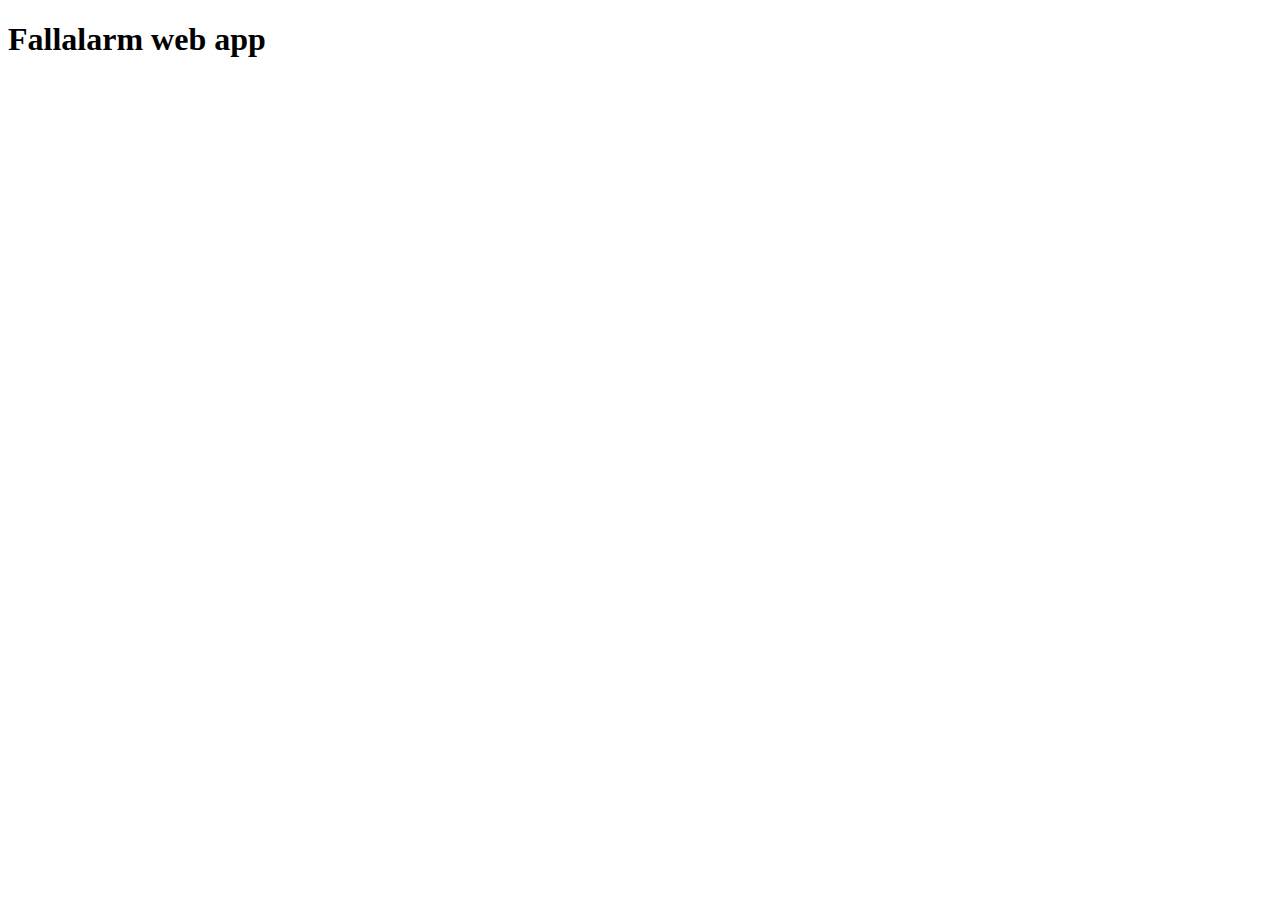
<file: web/src/main/webapp/html/index.html>
<!DOCTYPE html PUBLIC "-//W3C//DTD HTML 4.01 Transitional//EN" "http://www.w3.org/TR/html4/loose.dtd">
<html>
<head>
<meta http-equiv="Content-Type" content="text/html; charset=ISO-8859-1">
<title>Insert title here</title>
</head>
<body>
<h1>Fallalarm web app</h1>
</body>
</html>
</file>
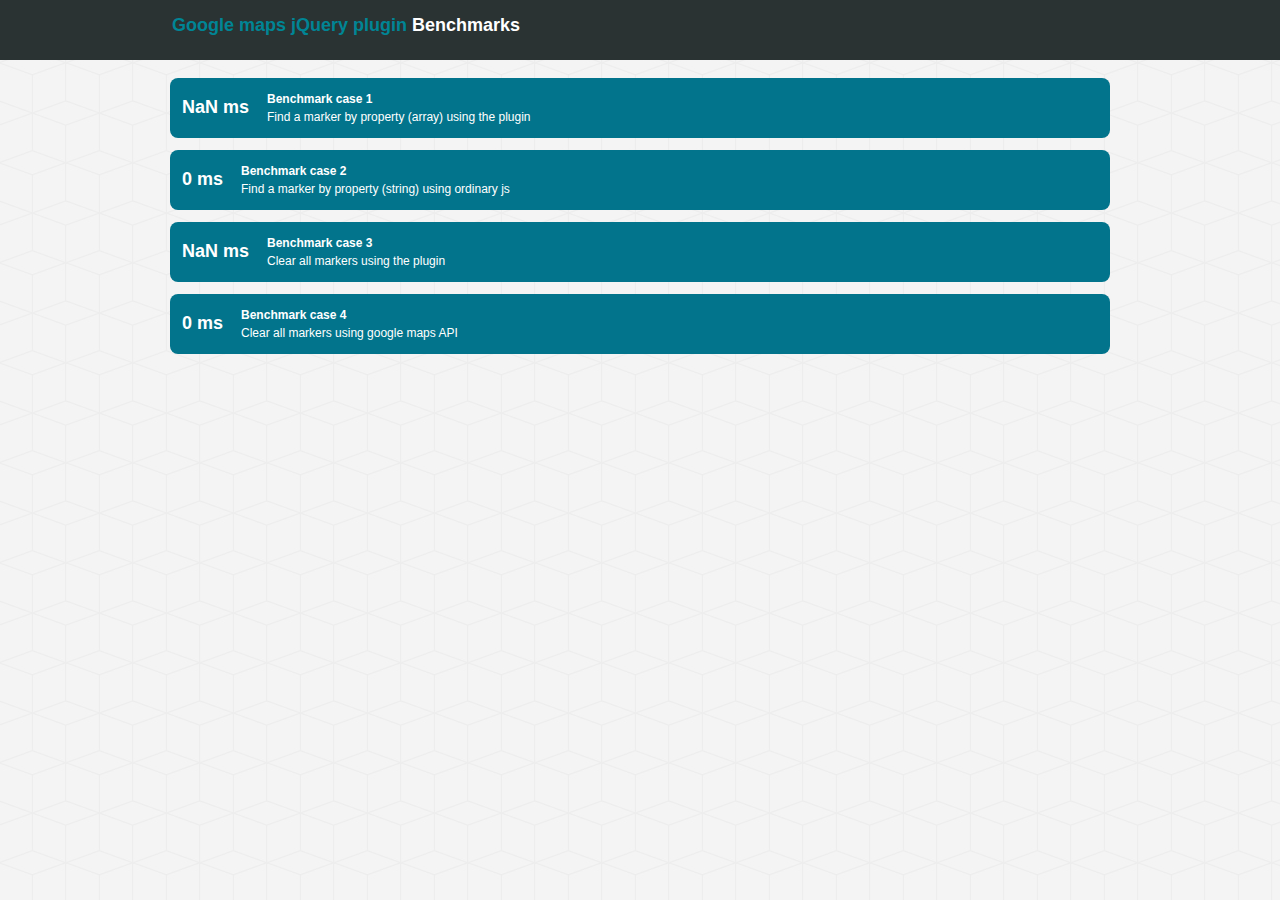
<file: web/src/main/webapp/mobile/Others/jquery-ui-map-3.0-rc/demos/benchmark.html>
<!DOCTYPE html> 
	<head>
		<title>Benchmarking</title>
		<meta charset="utf-8">
		<meta http-equiv="X-UA-Compatible" content="IE=edge,chrome=1">
		<link type="text/css" rel="stylesheet" href="css/960/min/960.css" />
		<link type="text/css" rel="stylesheet" href="css/960/min/960_16_col.css" />
		<link type="text/css" rel="stylesheet" href="css/normalize/min/normalize.css" />
		<link type="text/css" rel="stylesheet" href="css/style.css" />
		<link type="text/css" rel="stylesheet" href="http://fonts.googleapis.com/css?family=Anton" />
		<script type="text/javascript" src="js/modernizr-2.0.6/modernizr.min.js"></script>
	</head>
	<body>
		<header class="dark">
			<div class="container_16">
				<h1 class="title"><a href="/">Google maps jQuery plugin</a> Benchmarks</h1>
			</div>
		</header>
		<div class="container_16">
			<article class="grid_16">
				<div id="results"></div>
				<div id="map_canvas" class="hidden"></div>
				<div id="map_canvas_api" class="hidden"></div>
			</article>
			<footer class="hidden">
                <div itemscope itemtype="http://data-vocabulary.org/Person">
                    Author: <span itemprop="name">Johan S&auml;ll Larsson</span> (<a href="http://johansalllarsson.se" itemprop="url">http://johansalllarsson.se</a>)
                </div>
			</footer>
		</div>
		<script type="text/javascript" src="http://maps.google.com/maps/api/js?sensor=false"></script> 
		<script type="text/javascript" src="js/jquery-1.7.1/jquery.min.js"></script>
		<script type="text/javascript" src="js/demo.js"></script>
		<script type="text/javascript" src="../ui/jquery.ui.map.js"></script>
		<script type="text/javascript">
			
			$(function() {
				
				var map, markers = [], amountOfMarkersToSpawn = 1000;
				
				demo.add(function() {
					$('#map_canvas').gmap({ 'callback': function() {
						demo.timeStart('test_1', 'Add '+amountOfMarkersToSpawn+' markers using the plugin');
						for ( var i = 0; i < amountOfMarkersToSpawn; i++ ) {
							this.addMarker( { 'a': ['a','b','c'], 'position': new google.maps.LatLng((Math.random()*100), (Math.random()*100)), 'bounds': false, 'visible': false } );
						}
						demo.timeEnd('test_1');
					}});
				});
				
				demo.add(function() {
					map = new google.maps.Map(document.getElementById('map_canvas_api') );
					demo.timeStart('test_2', 'Add '+amountOfMarkersToSpawn+' markers with google maps API');
					for ( var i = 0; i < amountOfMarkersToSpawn; i++ ) {
						markers.push(new google.maps.Marker( { 'a': 'a', 'map': map, 'position': new google.maps.LatLng((Math.random()*100), (Math.random()*100)), 'visible': false } ));
					}
					demo.timeEnd('test_2');
				});
				
				demo.add(function() {
					demo.timeStart('test_3', 'Find a marker by property (array) using the plugin');
					$('#map_canvas').gmap('find', 'markers', {'property': 'a', 'value': ['a','b','c'] }, function(marker, isFound) {
						if ( isFound ) {
							marker.setVisible(false);
						}
					});
					demo.timeEnd('test_3');
				});
				
				demo.add(function() {
					demo.timeStart('test_4', 'Find a marker by property (string) using ordinary js');
					for ( var i = 0; i < markers.length; i++ ) {
						if ( markers[i].a === 'a' ) {
							markers[i].setVisible(false);
						}
					}
					demo.timeEnd('test_4');
				});
				
				demo.add(function() {
					demo.timeStart('test_5', 'Clear all markers using the plugin');
					$('#map_canvas').gmap('clear', 'markers');
					demo.timeEnd('test_5');
				});
				
				demo.add(function() {
					demo.timeStart('test_6', 'Clear all markers using google maps API');
					for ( var i = 0; i < markers.length; i++ ) {
						google.maps.event.clearInstanceListeners(markers[i]);
						markers[i].setMap(null);
						markers[i] = null;
					}
					demo.timeEnd('test_6');
				});
				
				
				demo.load();
				demo.report('#results');
				
			});
			
		</script>
	</body>
</html>
</file>
<file: web/src/main/webapp/mobile/Others/jquery-ui-map-3.0-rc/demos/css/960/min/960.css>
body{min-width:960px}.container_12,.container_16{margin-left:auto;margin-right:auto;width:960px}.grid_1,.grid_2,.grid_3,.grid_4,.grid_5,.grid_6,.grid_7,.grid_8,.grid_9,.grid_10,.grid_11,.grid_12,.grid_13,.grid_14,.grid_15,.grid_16{display:inline;float:left;margin-left:10px;margin-right:10px}.push_1,.pull_1,.push_2,.pull_2,.push_3,.pull_3,.push_4,.pull_4,.push_5,.pull_5,.push_6,.pull_6,.push_7,.pull_7,.push_8,.pull_8,.push_9,.pull_9,.push_10,.pull_10,.push_11,.pull_11,.push_12,.pull_12,.push_13,.pull_13,.push_14,.pull_14,.push_15,.pull_15{position:relative}.container_12 .grid_3,.container_16 .grid_4{width:220px}.container_12 .grid_6,.container_16 .grid_8{width:460px}.container_12 .grid_9,.container_16 .grid_12{width:700px}.container_12 .grid_12,.container_16 .grid_16{width:940px}.alpha{margin-left:0}.omega{margin-right:0}.container_12 .grid_1{width:60px}.container_12 .grid_2{width:140px}.container_12 .grid_4{width:300px}.container_12 .grid_5{width:380px}.container_12 .grid_7{width:540px}.container_12 .grid_8{width:620px}.container_12 .grid_10{width:780px}.container_12 .grid_11{width:860px}.container_16 .grid_1{width:40px}.container_16 .grid_2{width:100px}.container_16 .grid_3{width:160px}.container_16 .grid_5{width:280px}.container_16 .grid_6{width:340px}.container_16 .grid_7{width:400px}.container_16 .grid_9{width:520px}.container_16 .grid_10{width:580px}.container_16 .grid_11{width:640px}.container_16 .grid_13{width:760px}.container_16 .grid_14{width:820px}.container_16 .grid_15{width:880px}.container_12 .prefix_3,.container_16 .prefix_4{padding-left:240px}.container_12 .prefix_6,.container_16 .prefix_8{padding-left:480px}.container_12 .prefix_9,.container_16 .prefix_12{padding-left:720px}.container_12 .prefix_1{padding-left:80px}.container_12 .prefix_2{padding-left:160px}.container_12 .prefix_4{padding-left:320px}.container_12 .prefix_5{padding-left:400px}.container_12 .prefix_7{padding-left:560px}.container_12 .prefix_8{padding-left:640px}.container_12 .prefix_10{padding-left:800px}.container_12 .prefix_11{padding-left:880px}.container_16 .prefix_1{padding-left:60px}.container_16 .prefix_2{padding-left:120px}.container_16 .prefix_3{padding-left:180px}.container_16 .prefix_5{padding-left:300px}.container_16 .prefix_6{padding-left:360px}.container_16 .prefix_7{padding-left:420px}.container_16 .prefix_9{padding-left:540px}.container_16 .prefix_10{padding-left:600px}.container_16 .prefix_11{padding-left:660px}.container_16 .prefix_13{padding-left:780px}.container_16 .prefix_14{padding-left:840px}.container_16 .prefix_15{padding-left:900px}.container_12 .suffix_3,.container_16 .suffix_4{padding-right:240px}.container_12 .suffix_6,.container_16 .suffix_8{padding-right:480px}.container_12 .suffix_9,.container_16 .suffix_12{padding-right:720px}.container_12 .suffix_1{padding-right:80px}.container_12 .suffix_2{padding-right:160px}.container_12 .suffix_4{padding-right:320px}.container_12 .suffix_5{padding-right:400px}.container_12 .suffix_7{padding-right:560px}.container_12 .suffix_8{padding-right:640px}.container_12 .suffix_10{padding-right:800px}.container_12 .suffix_11{padding-right:880px}.container_16 .suffix_1{padding-right:60px}.container_16 .suffix_2{padding-right:120px}.container_16 .suffix_3{padding-right:180px}.container_16 .suffix_5{padding-right:300px}.container_16 .suffix_6{padding-right:360px}.container_16 .suffix_7{padding-right:420px}.container_16 .suffix_9{padding-right:540px}.container_16 .suffix_10{padding-right:600px}.container_16 .suffix_11{padding-right:660px}.container_16 .suffix_13{padding-right:780px}.container_16 .suffix_14{padding-right:840px}.container_16 .suffix_15{padding-right:900px}.container_12 .push_3,.container_16 .push_4{left:240px}.container_12 .push_6,.container_16 .push_8{left:480px}.container_12 .push_9,.container_16 .push_12{left:720px}.container_12 .push_1{left:80px}.container_12 .push_2{left:160px}.container_12 .push_4{left:320px}.container_12 .push_5{left:400px}.container_12 .push_7{left:560px}.container_12 .push_8{left:640px}.container_12 .push_10{left:800px}.container_12 .push_11{left:880px}.container_16 .push_1{left:60px}.container_16 .push_2{left:120px}.container_16 .push_3{left:180px}.container_16 .push_5{left:300px}.container_16 .push_6{left:360px}.container_16 .push_7{left:420px}.container_16 .push_9{left:540px}.container_16 .push_10{left:600px}.container_16 .push_11{left:660px}.container_16 .push_13{left:780px}.container_16 .push_14{left:840px}.container_16 .push_15{left:900px}.container_12 .pull_3,.container_16 .pull_4{left:-240px}.container_12 .pull_6,.container_16 .pull_8{left:-480px}.container_12 .pull_9,.container_16 .pull_12{left:-720px}.container_12 .pull_1{left:-80px}.container_12 .pull_2{left:-160px}.container_12 .pull_4{left:-320px}.container_12 .pull_5{left:-400px}.container_12 .pull_7{left:-560px}.container_12 .pull_8{left:-640px}.container_12 .pull_10{left:-800px}.container_12 .pull_11{left:-880px}.container_16 .pull_1{left:-60px}.container_16 .pull_2{left:-120px}.container_16 .pull_3{left:-180px}.container_16 .pull_5{left:-300px}.container_16 .pull_6{left:-360px}.container_16 .pull_7{left:-420px}.container_16 .pull_9{left:-540px}.container_16 .pull_10{left:-600px}.container_16 .pull_11{left:-660px}.container_16 .pull_13{left:-780px}.container_16 .pull_14{left:-840px}.container_16 .pull_15{left:-900px}.clear{clear:both;display:block;overflow:hidden;visibility:hidden;width:0;height:0}.clearfix:before,.clearfix:after,.container_12:before,.container_12:after,.container_16:before,.container_16:after{content:'.';display:block;overflow:hidden;visibility:hidden;font-size:0;line-height:0;width:0;height:0}.clearfix:after,.container_12:after,.container_16:after{clear:both}.clearfix,.container_12,.container_16{zoom:1}
</file>
<file: web/src/main/webapp/mobile/Others/jquery-ui-map-3.0-rc/demos/css/960/min/960_16_col.css>
body{min-width:960px}.container_16{margin-left:auto;margin-right:auto;width:960px}.grid_1,.grid_2,.grid_3,.grid_4,.grid_5,.grid_6,.grid_7,.grid_8,.grid_9,.grid_10,.grid_11,.grid_12,.grid_13,.grid_14,.grid_15,.grid_16{display:inline;float:left;margin-left:10px;margin-right:10px}.push_1,.pull_1,.push_2,.pull_2,.push_3,.pull_3,.push_4,.pull_4,.push_5,.pull_5,.push_6,.pull_6,.push_7,.pull_7,.push_8,.pull_8,.push_9,.pull_9,.push_10,.pull_10,.push_11,.pull_11,.push_12,.pull_12,.push_13,.pull_13,.push_14,.pull_14,.push_15,.pull_15,.push_16,.pull_16{position:relative}.alpha{margin-left:0}.omega{margin-right:0}.container_16 .grid_1{width:40px}.container_16 .grid_2{width:100px}.container_16 .grid_3{width:160px}.container_16 .grid_4{width:220px}.container_16 .grid_5{width:280px}.container_16 .grid_6{width:340px}.container_16 .grid_7{width:400px}.container_16 .grid_8{width:460px}.container_16 .grid_9{width:520px}.container_16 .grid_10{width:580px}.container_16 .grid_11{width:640px}.container_16 .grid_12{width:700px}.container_16 .grid_13{width:760px}.container_16 .grid_14{width:820px}.container_16 .grid_15{width:880px}.container_16 .grid_16{width:940px}.container_16 .prefix_1{padding-left:60px}.container_16 .prefix_2{padding-left:120px}.container_16 .prefix_3{padding-left:180px}.container_16 .prefix_4{padding-left:240px}.container_16 .prefix_5{padding-left:300px}.container_16 .prefix_6{padding-left:360px}.container_16 .prefix_7{padding-left:420px}.container_16 .prefix_8{padding-left:480px}.container_16 .prefix_9{padding-left:540px}.container_16 .prefix_10{padding-left:600px}.container_16 .prefix_11{padding-left:660px}.container_16 .prefix_12{padding-left:720px}.container_16 .prefix_13{padding-left:780px}.container_16 .prefix_14{padding-left:840px}.container_16 .prefix_15{padding-left:900px}.container_16 .suffix_1{padding-right:60px}.container_16 .suffix_2{padding-right:120px}.container_16 .suffix_3{padding-right:180px}.container_16 .suffix_4{padding-right:240px}.container_16 .suffix_5{padding-right:300px}.container_16 .suffix_6{padding-right:360px}.container_16 .suffix_7{padding-right:420px}.container_16 .suffix_8{padding-right:480px}.container_16 .suffix_9{padding-right:540px}.container_16 .suffix_10{padding-right:600px}.container_16 .suffix_11{padding-right:660px}.container_16 .suffix_12{padding-right:720px}.container_16 .suffix_13{padding-right:780px}.container_16 .suffix_14{padding-right:840px}.container_16 .suffix_15{padding-right:900px}.container_16 .push_1{left:60px}.container_16 .push_2{left:120px}.container_16 .push_3{left:180px}.container_16 .push_4{left:240px}.container_16 .push_5{left:300px}.container_16 .push_6{left:360px}.container_16 .push_7{left:420px}.container_16 .push_8{left:480px}.container_16 .push_9{left:540px}.container_16 .push_10{left:600px}.container_16 .push_11{left:660px}.container_16 .push_12{left:720px}.container_16 .push_13{left:780px}.container_16 .push_14{left:840px}.container_16 .push_15{left:900px}.container_16 .pull_1{left:-60px}.container_16 .pull_2{left:-120px}.container_16 .pull_3{left:-180px}.container_16 .pull_4{left:-240px}.container_16 .pull_5{left:-300px}.container_16 .pull_6{left:-360px}.container_16 .pull_7{left:-420px}.container_16 .pull_8{left:-480px}.container_16 .pull_9{left:-540px}.container_16 .pull_10{left:-600px}.container_16 .pull_11{left:-660px}.container_16 .pull_12{left:-720px}.container_16 .pull_13{left:-780px}.container_16 .pull_14{left:-840px}.container_16 .pull_15{left:-900px}.clear{clear:both;display:block;overflow:hidden;visibility:hidden;width:0;height:0}.clearfix:before,.clearfix:after,.container_16:before,.container_16:after{content:'.';display:block;overflow:hidden;visibility:hidden;font-size:0;line-height:0;width:0;height:0}.clearfix:after,.container_16:after{clear:both}.clearfix,.container_16{zoom:1}
</file>
<file: web/src/main/webapp/mobile/Others/jquery-ui-map-3.0-rc/demos/css/style.css>
html { background: #fff url(../images/subtlepatterns.com/cubes.png) repeat 0 0; }
body { font: 12px/1.5 Verdana, sans-serif; color: #2a3333; padding-top:6.5em; }

h1, h2, h3, h4, h5, h6 { margin: 0 0 0.5em 0; font-size: 1em; }
h1 { font-size: 1.5em; margin-top: 0; }
h2 { font-size: 1.2em; }
h3 { font-size: 1.1em; }
a:link, a:focus, a:visited { color: #008595; text-decoration: none; }
a:hover { text-decoration: underline; }
p { margin: 0 0 1em; }
article, aside, details, figcaption, figure, footer, header, hgroup, menu, nav, section { display: block; }

header { position:fixed; top:0; z-index:99999; width:100%; color:#fff; padding:1em; margin-bottom:2em; }
footer { color:#ccc; padding:1.5em 0; }
footer a:link, footer a:focus, footer a:hover, footer a:visited { color:#fff; }
footer h2 { color: #008595;}

ul, ol { padding:0; }
li { list-style: none inside none; display: block; margin: 0 0 0.2em; }
li.sel  a { color:#fff; }

/** General */
.content { padding:1.5em; margin:0 0 1.5em; }
.dark { background:#2a3333; }
.light { background:#fff; }
.hl { color: #ee2c74; }
.buttonize { cursor:pointer; text-shadow: 1px 1px 1px #222; font-weight:bold; color:#fff; padding: 5px 1em; border-radius: 8px; -moz-border-radius: 8px; -webkit-border-radius: 8px; -khtml-border-radius: 8px; background: -webkit-gradient(linear, left top, left bottom, from(#008595), to(#02748c)); background: -moz-linear-gradient(top, #008595, #02748c); filter: progid:DXImageTransform.Microsoft.gradient(startColorstr=#008595, endColorstr=#02748c); -ms-filter: "progid:DXImageTransform.Microsoft.gradient(startColorstr=#008595, endColorstr=#02748c)";}
.buttonize a:hover { text-decoration: none; }
.gradient { background:#fff; background: -webkit-gradient(linear, left top, left bottom, from(#fff), to(#eaeaea)); background: -moz-linear-gradient(top, #fff, #eaeaea); filter: progid:DXImageTransform.Microsoft.gradient(startColorstr=#ffffff, endColorstr=#eaeaea); -ms-filter: "progid:DXImageTransform.Microsoft.gradient(startColorstr=#ffffff, endColorstr=#eaeaea)"; }
.map { width: 100%; height:400px; }
.streetview { width:100%; height:300px; }
.lt { float:left; }
.rt { float:right; }
.clear { clear:both; }
.hidden { display:none; }
.txt-shadow-w { text-shadow: 1px 1px 1px #fff; }
.txt-shadow-b { text-shadow: 1px 1px 1px #222; }
.rounded { border-radius: 8px; -moz-border-radius: 8px; -webkit-border-radius: 8px; -khtml-border-radius: 8px; }
.shadow { -moz-box-shadow: 0px 2px 4px #999; -webkit-box-shadow: 0px 2px 4px #999; box-shadow: 0px 2px 4px #999; }
.item { padding:1em; margin:0 0 2em; }

/** Benchmark */
div.benchmark { clear:both; overflow:auto; color:#fff; background: #02748c; padding: 1em; margin: 0 0 1em; }
div.benchmark .benchmark-result { display:block; font-size:18px; font-weight:bold; margin: 0 1em 0 0; line-height: 35px; }
div.benchmark .benchmark-iteration { font-weight:bold; margin:0; }
div.benchmark .benchmark-title { margin:0; }

/** Syntax highlighter */
pre.prettyprint { background:#f4f4f4; padding: 1.5em; border:none; margin: 0 0 1em; }

.summary { font-size:1.3em; cursor:pointer; color: #EE2C74; }
.ui-dialog-vevent .summary { margin:0.5em 0 0 0; display:block; }
.ui-dialog-vevent .dtstart { display:none; }
.ui-dialog-vevent .website { margin:0 0 1em; }

/** Forum */
.forum label, .forum input[type="text"] { margin: 0 1em 0 0; }
.forum label { font-weight:bold; }
.forum input[type="text"] { border:none; background:#fff; outline:none; padding:5px; width:200px; border-radius:5px; -moz-border-radius:5px; -webkit-border-radius:5px; -khtml-border-radius:5px; }
</file>
